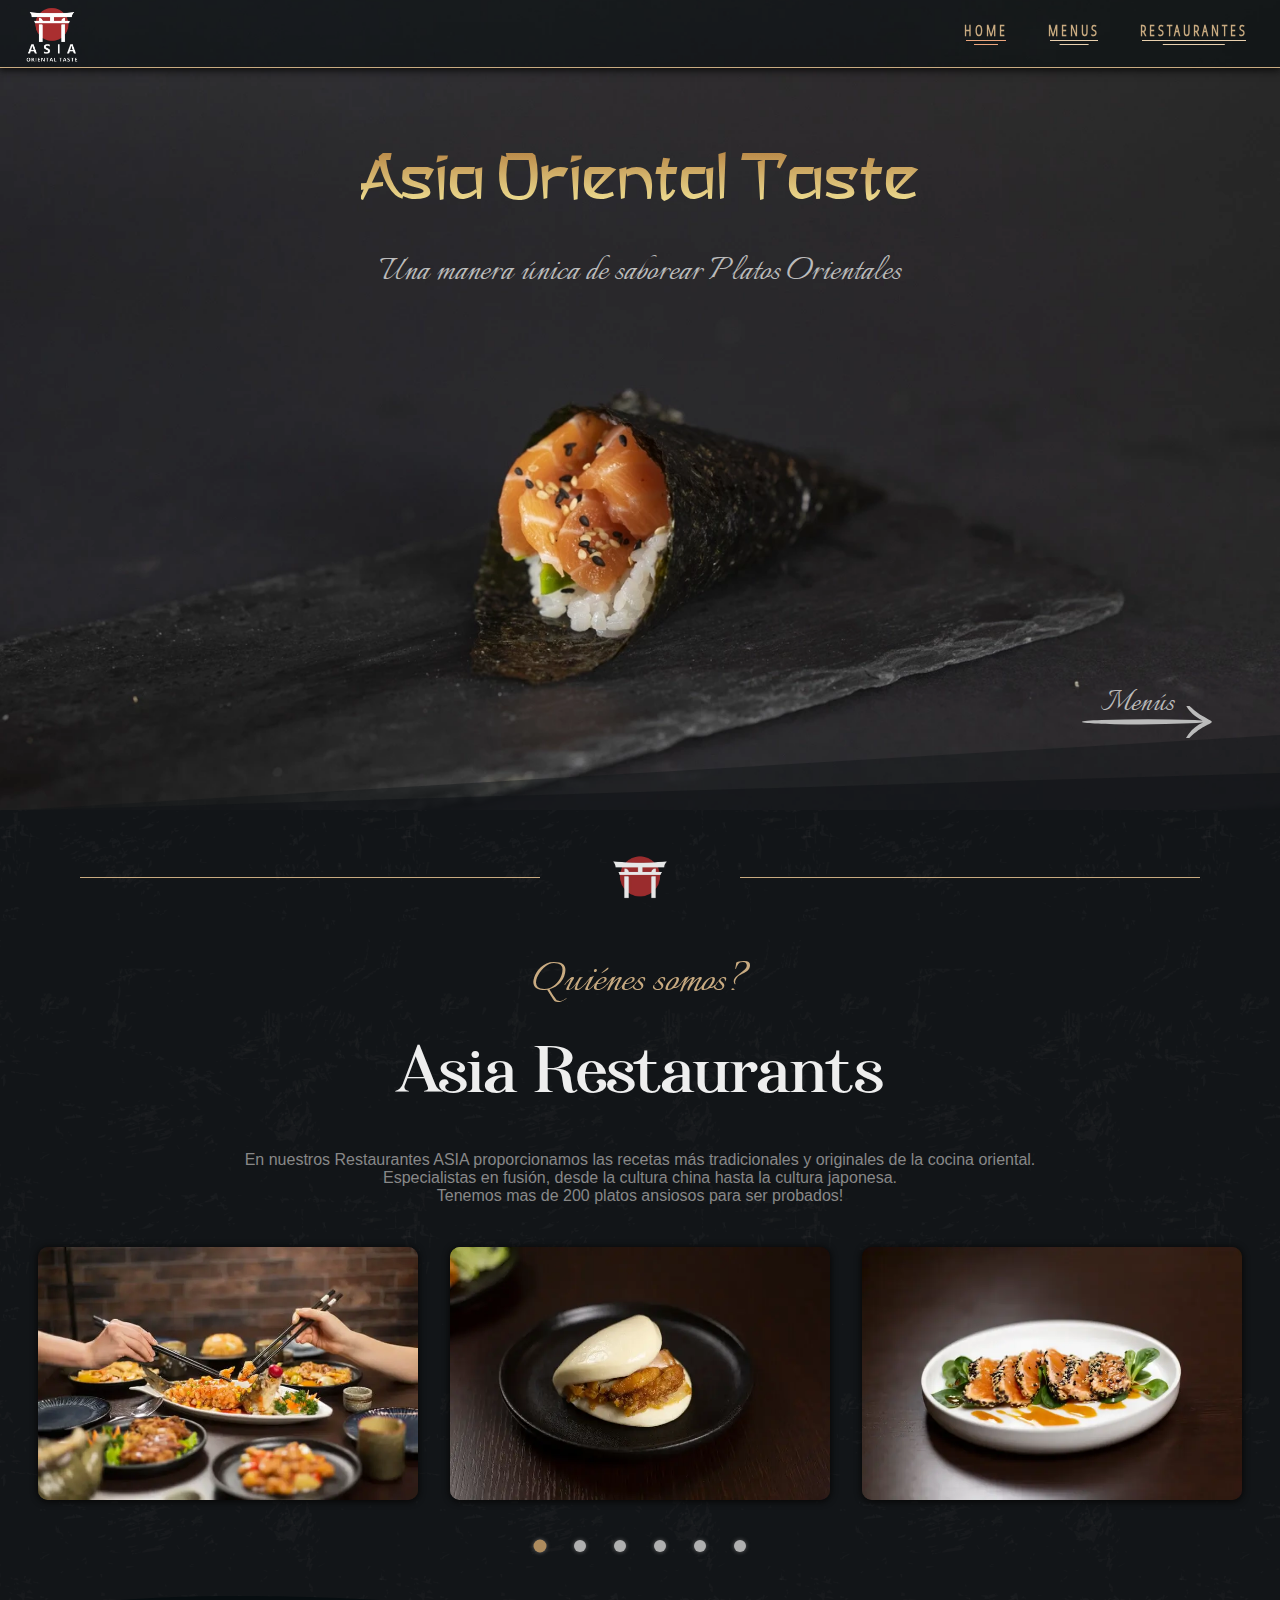
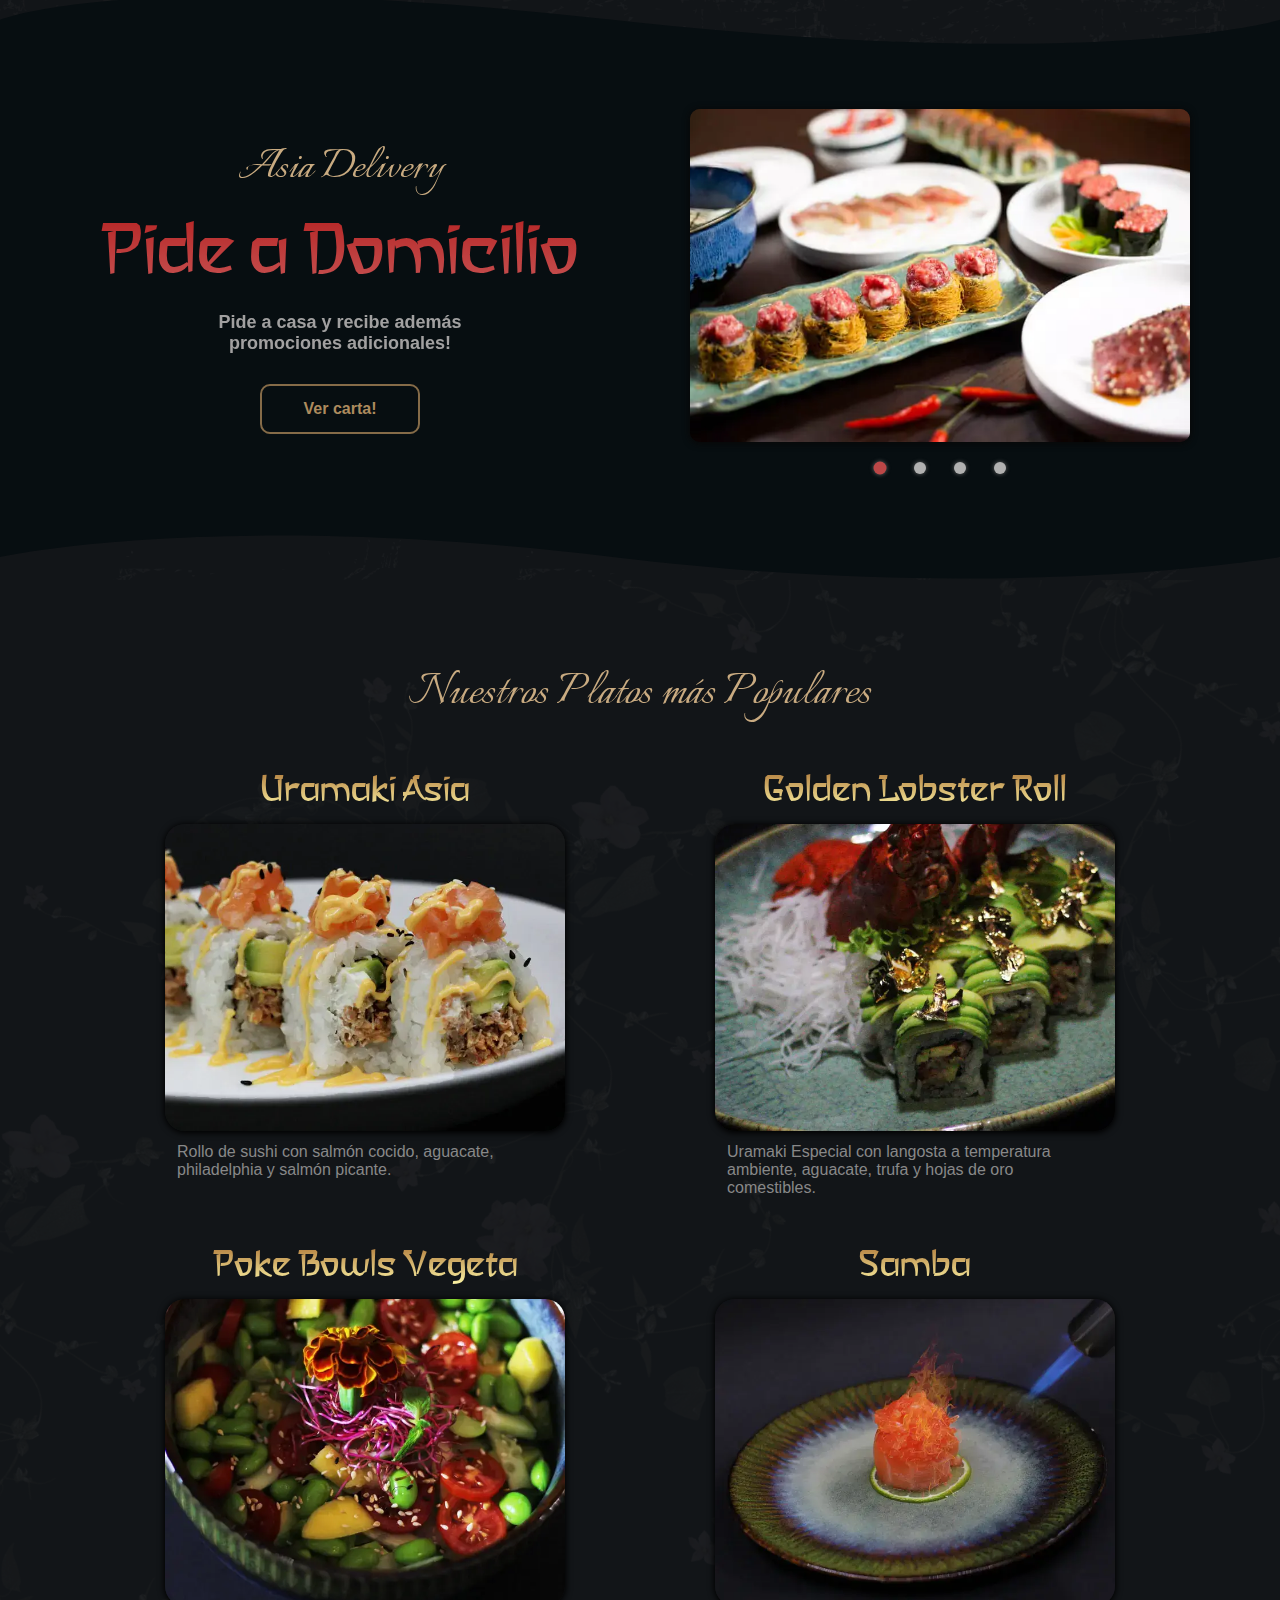
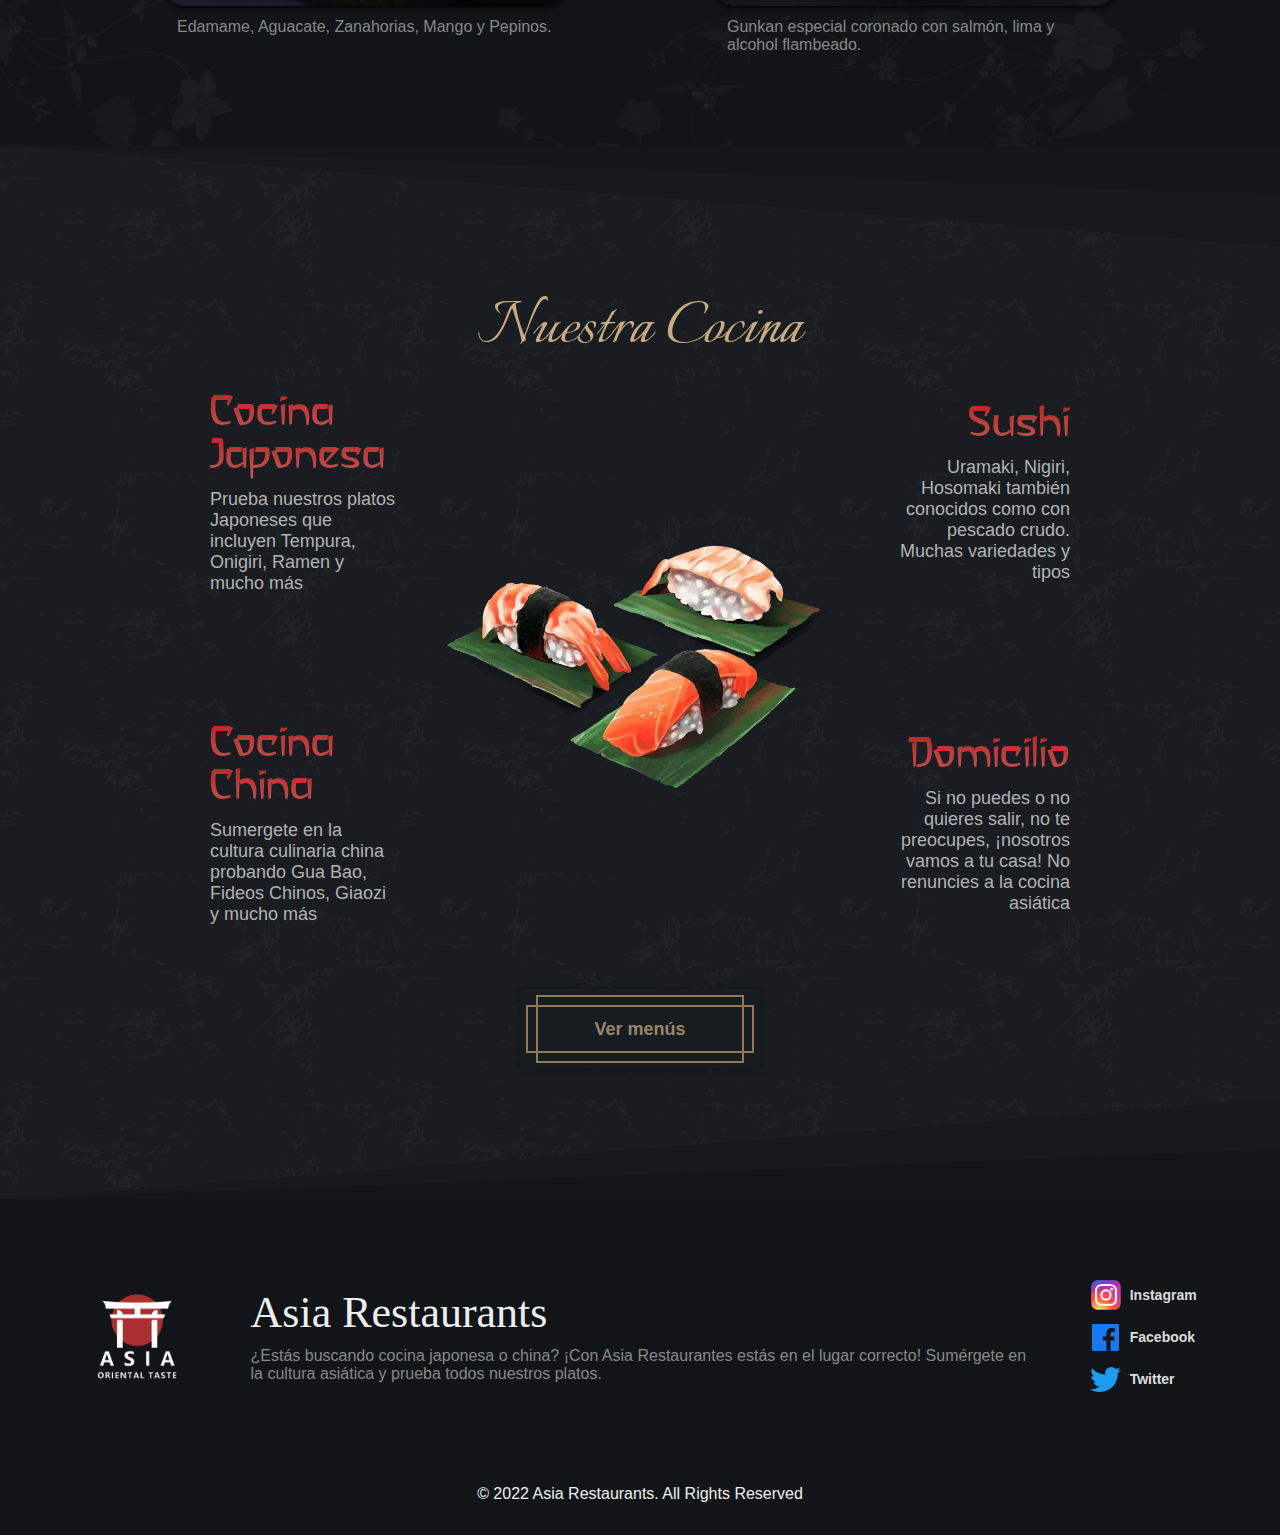
<file: index.html>
<!doctype html><html lang="es"><head><meta charset="utf-8"/><link rel="icon" href="/LogoRedIcon.webp"/><meta name="viewport" content="width=device-width,initial-scale=1"/><meta name="theme-color" content="#121518"/><meta name="Asia Restaurants" content="Restaurante Asiatico y Japones"/><meta name="description" content="Restaurante oriental, asiático y japonés de la línea Asia Restaurants ubicado en Vilafranca donde servimos los mejores platos orientales, asiáticos y japoneses"/><link rel="apple-touch-icon" href="/LogoRedIcon.webp"/><link rel="shortcut icon" href="/LogoRedIcon.webp"/><link rel="manifest" href="/manifest.json"/><link rel="canonical" href="https://asiarestaurants.es/"/><title>Asia Oriental Taste</title><style>@font-face{font-family:Italianno;src:local('Italiano'),url('./Fonts/Italianno.woff2') format('truetype')}@font-face{font-family:AsianHiro;src:local('AsianHiro'),url('./Fonts/AsianHiro.woff2') format('truetype')}@font-face{font-family:CondLight;src:local('CondLight'),url('./Fonts/OpenSans.woff2') format('truetype')}html{background-color:#121518}.home .front{background-image:url('main.webp')}</style><script defer="defer" src="/static/js/main.059b2852.js"></script><link href="/static/css/main.a4fbf92a.css" rel="stylesheet"></head><body><noscript>Necesitas habilitar JavaScript para poder visualizar esta pagina.</noscript><div style="opacity:0"><span style="font-family:AsianHiro,Arial,sans-serif"></span> <span style="font-family:Italianno,Arial,sans-serif"></span> <span style="font-family:CondLight,Arial,sans-serif"></span></div><h1 style="opacity:0;width:0;height:0;background:url('main.webp')">Asia Oriental Taste - Asia Restaurants</h1><p style="opacity:0;width:0;height:0">Bienvenido a nuestro restaurante Asia Oriental Taste de nuestra línea Asia Restaurants situado en la ciudad de Vilafranca del Penedès donde servimos platos orientales, asiáticos y japoneses. Disponemos de más de 200 platos; entre ellos arroz, vegetariano, ternera, pato, pollo, ramen, mariscos, nigiri, hosomaki, uramaki, sushi, onigiri, sashimi, tartare, chirashi, y mucho más.</p><div id="root"></div></body></html>
</file>
<file: static/css/main.a4fbf92a.css>
*{box-sizing:border-box;margin:0;padding:0}@font-face{font-display:swap;font-family:Afterglow;src:local("Afterglow"),url(/static/media/Afterglow.4bb53175e9bf1ae8cfbd.ttf) format("truetype")}a{all:unset}body{-webkit-font-smoothing:antialiased;-moz-osx-font-smoothing:grayscale;font-family:-apple-system,BlinkMacSystemFont,Segoe UI,Roboto,Oxygen,Ubuntu,Cantarell,Fira Sans,Droid Sans,Helvetica Neue,sans-serif}code{font-family:source-code-pro,Menlo,Monaco,Consolas,Courier New,monospace}.App{background-color:#121518;min-height:100vh;text-align:center;width:100%}.grey{color:#888}.font1{font-family:Italianno;font-size:40px;padding:12px}.font2{font-family:Italiana;font-size:72px;line-height:1em;padding:12px 12px 16px}.font3{font-size:16px;padding:12px}.font4{font-size:15px;padding:12px}.footer{-ms-grid-columns:104px minmax(334px,800px) auto;grid-gap:4vw;align-items:center;background-color:#121518;color:#eee;display:-ms-grid;display:grid;gap:4vw;grid-template-columns:104px minmax(334px,800px) auto;justify-content:center;padding:80px 30px 140px;position:relative}.footer img{content:url(/static/media/LogoRed.77a43f93150a2d76bd04.webp);width:104px}.footer .restaurant{text-align:left}.footer .restaurant .name{font-size:44px;padding-bottom:0}.footer .buttons{display:flex;flex-direction:column;height:100%;justify-content:space-between;max-height:120px;text-align:left;width:100%}.footer .buttons .button{align-items:center;color:#ddd;display:flex}.footer .buttons .button:hover{color:#fff;cursor:pointer;-webkit-filter:brightness(1.33);filter:brightness(1.33)}.footer .buttons .facebook,.footer .buttons .instagram,.footer .buttons .twitter{background-position:50%;background-repeat:no-repeat;height:32px;margin-right:8px;width:32px}.footer .buttons .instagram{background-image:url(/static/media/instagramIcon.2523681ed0eecd48779b.svg);background-size:30px 30px}.footer .buttons .facebook{background-image:url(/static/media/facebookIcon.07bb8bf76801fb34a7fa.svg);background-size:27px 27px}.footer .buttons .twitter{background-image:url(/static/media/twitterIcon.2438eb744c79fc12dd45.svg);background-size:31px 31px}.footer .buttons .text{display:inline-block;font-size:14px;font-weight:600}.footer .copy{bottom:20px;margin:auto;position:absolute;width:100%}@media (max-width:650px){.footer{-ms-grid-columns:minmax(74px,1fr) 1fr 1fr 1fr;-ms-grid-rows:1fr auto;grid-template-columns:minmax(74px,1fr) 1fr 1fr 1fr;grid-template-rows:1fr auto}.footer img{margin-left:10px}.footer .buttons{-ms-grid-column-span:3;-ms-grid-row-span:1;flex-direction:row;gap:30px;-ms-grid-column:2;grid-column:2/5;-ms-grid-row:1;grid-row:1/2;margin-left:auto;padding-right:20px;width:auto}.footer .restaurant{-ms-grid-column-span:4;-ms-grid-column:1;grid-column:1/5;margin-top:30px;text-align:center}}@media (max-width:550px){.footer{gap:20px}.footer img{margin:auto;width:74px}.footer .buttons{-ms-grid-columns:1fr 1fr 1fr;grid-gap:20px;align-items:center;display:-ms-grid;display:grid;gap:20px;grid-template-columns:1fr 1fr 1fr;padding-right:0;width:100%}.footer .buttons .button{flex-direction:column;gap:4px}.footer .buttons .facebook,.footer .buttons .instagram,.footer .buttons .twitter{background-size:contain;height:38px;margin-right:0!important;width:38px}.footer .restaurant .name{padding:12px 0 0}.footer .restaurant .description{padding:12px 6px}}@media (max-width:400px){.footer{-ms-grid-columns:1fr 1fr 1fr 1fr;gap:6px!important;grid-template-columns:1fr 1fr 1fr 1fr;padding:80px 20px 140px}.footer img{width:60px}.buttons{gap:6px!important}.buttons .button{gap:2px!important}.buttons .facebook,.buttons .instagram,.buttons .twitter{height:32px!important;width:32px!important}.buttons .text{font-size:13px!important}}.main-menu .bg-wrapper,.main-restaurant .bg-wrapper{position:relative;z-index:1}.main-menu .bg-wrapper:before,.main-restaurant .bg-wrapper:before{background-image:url(/static/media/restaurantBackground.117fe34b2b157b0fe9c9.svg);background-size:calc(max(100%, 800px)) 100%;content:"";height:100%;height:calc(100% - 34px);left:50%;max-width:1122px;opacity:.7;position:absolute;top:0;-webkit-transform:translate(-50%);transform:translate(-50%);width:100%;z-index:-1}.main-menu .title-menu,.main-restaurant .title-menu{height:460px;overflow:hidden;position:relative;width:100%}.main-menu .title-menu .letter,.main-restaurant .title-menu .letter{color:#eee;font-family:Italiana;font-size:40px;height:160px;left:50%;position:absolute;top:50%;-webkit-transform-origin:bottom center;transform-origin:bottom center}.main-menu .title-menu .logo,.main-restaurant .title-menu .logo{background-image:url(/static/media/LogoRedIcon.42f185d4d0f88f21aa3d.webp);background-position:50%;background-repeat:no-repeat;background-size:contain;height:190px;left:50%;position:absolute;top:50%;-webkit-transform:translate(-50%,-11%);transform:translate(-50%,-11%);width:180px}.main-menu .restaurant-title,.main-restaurant .restaurant-title{color:#c9ab81;font-family:Italianno;font-size:60px;margin:auto;max-width:800px;padding:0 40px 20px}.main-menu .menu-top,.main-restaurant .menu-top{-ms-grid-columns:auto 200px auto;align-items:center;display:-ms-grid;display:grid;grid-template-columns:auto 200px auto;height:100px;justify-items:center;margin:auto;max-width:1200px;padding:40px 30px}.main-menu .menu-top .line,.main-restaurant .menu-top .line{background-color:#c9ab81;height:1px;width:100%}.main-menu .menu-top .icon,.main-restaurant .menu-top .icon{background-image:url(/static/media/LogoRedIcon.42f185d4d0f88f21aa3d.webp);background-position:50%;background-repeat:no-repeat;background-size:contain;height:54px;opacity:.9;width:54px;z-index:10}.qr{min-height:100vh;position:relative;width:100%;z-index:1}.qr:before{background-image:url(/static/media/restaurantBackground.117fe34b2b157b0fe9c9.svg);background-size:calc(max(100%, 1200px)) 100%;content:"";height:100%;left:50%;max-width:1122px;position:absolute;top:0;-webkit-transform:translate(-50%);transform:translate(-50%);z-index:-1}.qr .logo,.qr:before{background-position:50%;width:100%}.qr .logo{background-image:url(/static/media/LogoRed.77a43f93150a2d76bd04.webp);background-repeat:no-repeat;background-size:180px auto;height:240px;margin-bottom:10px;position:relative}.qr .logo a{align-items:flex-end;color:#ddd;font-weight:600;height:166px;left:calc(50% + 4px);position:absolute;top:calc(50% + 20px);-webkit-transform:translate(-50%,-50%);transform:translate(-50%,-50%);width:140px}.qr .cartas,.qr .logo a{display:flex;justify-content:center}.qr .cartas{align-items:center;flex-direction:column;gap:20px;padding:0 10px}.qr .cartas .carta{background-color:#171c20;border-radius:12px;box-shadow:0 2px 6px 1px #080808;height:220px;padding:18px;position:relative;width:calc(min(320px, 100%))}.qr .cartas .carta .carta-bg{border:2px solid #c9ab81;box-sizing:border-box;display:flex;flex-direction:column;height:100%;justify-content:space-around;margin:auto;opacity:.7;padding:14px 2px 16px;position:relative;width:calc(100% - 28px);z-index:1}.qr .cartas .carta .carta-bg:after{border:2px solid #c9ab81;box-sizing:border-box;content:"";height:calc(100% - 24px);left:-16px;position:absolute;top:12px;width:calc(100% + 32px);z-index:-1}.qr .cartas .carta .carta-bg .carta-title{color:#ead1af;font-family:Italianno;font-size:54px;line-height:54px;margin-bottom:-28px}.qr .cartas .carta .carta-bg .carta-button{align-items:center;border:2px solid #c9ab81;border-radius:8px;color:#ead1af;display:flex;font-weight:600;height:50px;justify-content:center;margin:0 auto;width:160px}.qr .cartas .carta .carta-bg .carta-button:hover{cursor:pointer}.qr .cartas .carta .carta-bg .carta-button a{align-items:center;display:flex;-webkit-filter:brightness(.85);filter:brightness(.85);height:100%;justify-content:center;width:100%}.qr .copy{color:#c3c3c3;font-weight:600;padding:40px 20px 20px}@media (max-width:330px){.qr .carta-title{font-size:48px!important}}.navbar{border-bottom:1px solid #c9ab81;box-shadow:0 1px 8px 1px #080808;height:68px;position:fixed;width:100%;z-index:11}.navbar .bg-opacity{background-color:#01090b;height:100%;left:0;opacity:.55;position:absolute;top:0;width:100%}.navbar .main-logo{background-image:url(/static/media/LogoRed.77a43f93150a2d76bd04.webp);background-position:50%;background-repeat:no-repeat;background-size:contain;height:100%;left:0;position:absolute;top:2px;width:100px}.navbar .main-logo span{opacity:0}.navbar .main-logo:hover{cursor:pointer}.navbar .menu-icon{background-image:url(/static/media/menuIcon.c0f0e98c8037d6601c6f.svg);background-position:50%;background-repeat:no-repeat;background-size:40px auto;height:100%;position:absolute;right:10px;visibility:hidden;width:80px}.navbar .menu-icon:hover{cursor:pointer}.navbar .menu{color:#c9ab81;display:flex;font-family:CondLight;font-weight:600;gap:40px;height:100%;letter-spacing:3px;position:absolute;right:20px;top:0}.navbar .menu .selected .underline,.navbar .menu .selected .underline:after{background-color:#eda77e!important}.navbar .menu .link{-ms-grid-row-align:center;-ms-grid-column-align:center;align-self:center;justify-self:center;-webkit-transform:translateY(-3px);transform:translateY(-3px)}.navbar .menu .link .underline{background-color:#ead1af;height:1px;margin:auto;position:relative;width:calc(100% - 4px)}.navbar .menu .link .underline:after{background-color:#ead1af;content:"";height:1px;position:absolute;top:4px;-webkit-transform:translateX(-50%);transform:translateX(-50%);width:60%}.navbar .menu .link:hover{color:#eda77e;cursor:pointer}.navbar .menu .link:hover .underline,.navbar .menu .link:hover .underline:after{background-color:#eda77e}@media (max-width:700px){.navbar .menu-icon{visibility:visible}.navbar .menu{background-color:#121518;background-color:#01090b;border-bottom:2px solid #c9ab81;border-bottom-left-radius:6px;border-left:2px solid #c9ab81;flex-direction:column;height:auto;opacity:.85;padding:40px 24px;right:0;top:calc(100% + 2px);-webkit-transform:translateX(110%);transform:translateX(110%);transition:.5s}}.home{background-color:#121518;background-image:url(/static/media/texture.8712e4dd91a4fcb93bfe.svg);background-position:50%;background-size:400px 400px;height:100%}.home,.home .front{position:relative;width:100%}.home .front{background-position:50% 45%;background-repeat:no-repeat;background-size:cover;height:90vh;overflow:hidden}.home .front .title{font-family:AsianHiro;font-size:66px;margin-top:150px;padding:0 20px}.home .front .title span{-webkit-text-fill-color:transparent;background:radial-gradient(#b88746,#fdf5a6);background:-webkit-linear-gradient(top,#b88746,#fdf5a6);-webkit-background-clip:text}.home .front .description{color:#bbb;font-family:Italianno;font-size:40px;margin-top:30px}.home .front .wrapper{bottom:80px;display:flex;flex-direction:column;gap:20px;left:50%;max-width:1200px;position:absolute;-webkit-transform:translateX(-50%);transform:translateX(-50%);width:100%}.home .front .wrapper .section{align-items:center;display:flex;flex-direction:column;margin-left:auto;margin-right:40px;right:20%;width:110px}.home .front .wrapper .section:hover{cursor:pointer}.home .front .wrapper .section .name{color:#bbb;font-family:Italianno;font-size:36px;line-height:.8em;margin-right:16px;position:relative;top:16px}.home .front .wrapper .section .arrow{background-image:url(/static/media/arrow.d11f7d898a510c0f01b3.svg);background-position:50%;background-repeat:no-repeat;background-size:cover;height:32px;-webkit-transform:translate(2px,8px);transform:translate(2px,8px);width:130px}.home .front .wrapper .section .name-red{color:#bc4747!important}.home .front .wrapper .section .arrow-red{-webkit-filter:brightness(0) saturate(100%) invert(34%) sepia(26%) saturate(1115%) hue-rotate(312deg) brightness(106%) contrast(112%)!important;filter:brightness(0) saturate(100%) invert(34%) sepia(26%) saturate(1115%) hue-rotate(312deg) brightness(106%) contrast(112%)!important}.home .front .fan2{border-color:transparent transparent transparent rgba(18,21,24,.455);border-width:max(50px,6vw) 0 0 100vw;bottom:-1px;left:0;-webkit-transform:scaleX(-1);transform:scaleX(-1)}.home .front .fan2,.home .front .fan2:after{border-style:solid;height:0;position:absolute;width:0}.home .front .fan2:after{border-color:transparent transparent transparent rgba(18,21,24,.627);border-width:max(25px,3vw) 0 0 100vw;bottom:0;content:"";right:0}.home .section1{position:relative;width:100%}.home .section1 .top{align-items:center;display:grid;grid-template-columns:auto 200px auto;height:100px;justify-items:center;margin:auto;max-width:1200px;padding:40px}.home .section1 .top .line{background-color:#c9ab81;height:1px;width:100%}.home .section1 .top .icon{background-image:url(/static/media/LogoRedIcon.42f185d4d0f88f21aa3d.webp);background-position:50%;background-repeat:no-repeat;background-size:contain;height:54px;opacity:.9;width:54px;z-index:10}.home .section1 .who{color:#c9ab81;font-family:Italianno;font-size:50px;padding:40px 0 0}.home .section1 .title{color:#eee;font-family:Afterglow;font-size:66px;padding:30px}.home .section1 .description{color:#888;display:flex;flex-direction:column;font-size:16px;padding:12px 40px}.home .section1 .roulette{grid-gap:6px;align-content:center;display:grid;gap:6px;grid-template-rows:auto 40px;height:100%;margin:30px auto;position:relative;width:100%}.home .section1 .roulette .wrapper{display:flex;gap:2.5vw;justify-content:space-around;margin:0 3vw;position:relative}.home .section1 .roulette .wrapper .container{margin-bottom:20px;position:relative}.home .section1 .roulette .wrapper .container .image{border-radius:10px;box-shadow:0 1px 6px 1px #080808;height:100%;left:0;position:absolute;top:0;width:100%}.home .section1 .roulette .wrapper .container img{border-radius:10px;display:block;height:auto;margin:auto;max-height:100%;max-width:440px;min-height:200px;object-fit:contain;width:100%}.home .section1 .roulette .image1{content:url(/static/media/home1.42b1193afb56cf3af123.webp)!important}.home .section1 .roulette .image2{content:url(/static/media/home2.e0a70be119c79f26b06d.webp)!important}.home .section1 .roulette .image3{content:url(/static/media/home3.8efa91b85cffc54d7942.webp)!important}.home .section1 .roulette .image4{content:url(/static/media/home4.93d30f76e8171305fa86.webp)!important}.home .section1 .roulette .image5{content:url(/static/media/home5.0803878d4417c332eb2b.webp)!important}.home .section1 .roulette .image6{content:url(/static/media/home6.9bbe2505b439a1852032.webp)!important}.home .section1 .roulette .image7{content:url(/static/media/home7.6a66a8e74174b9eb51d2.webp)!important}.home .section1 .roulette .image8{content:url(/static/media/home8.2b7f2239a2d79a6a042e.webp)!important}.home .section1 .roulette .image9{content:url(/static/media/home9.7d31d6e030c1945dac38.webp)!important}.home .section1 .roulette .image10{content:url(/static/media/home10.9ebe99f2db4094b9a39e.webp)!important}.home .section1 .roulette .image11{content:url(/static/media/home11.2412ee286af26ec26b1b.webp)!important}.home .section1 .roulette .image12{content:url(/static/media/home12.5a5c752d63d38cda2bf1.webp)!important}.home .section1 .roulette .image13{content:url(/static/media/home13.9324b5935022598a3361.webp)!important}.home .section1 .roulette .image14{content:url(/static/media/home14.5e30330af92ca0990537.webp)!important}.home .section1 .roulette .image15{content:url(/static/media/home15.e5ca7b7ea6886deb6015.webp)!important}.home .section1 .roulette .image16{content:url(/static/media/home16.af1c2d2b3aa5857fcaa9.webp)!important}.home .section1 .roulette .image17{content:url(/static/media/home17.6e063edf0354d3d97917.webp)!important}.home .section1 .roulette .image18{content:url(/static/media/home18.8bd5569fb25c33404c28.webp)!important}.home .section1 .roulette .dots{display:flex;height:40px;margin:auto}.home .section1 .roulette .dots div{height:40px;position:relative;width:40px}.home .section1 .roulette .dots div:hover{cursor:pointer}.home .section1 .roulette .dots div:after{background-color:#b0b0b0;border-radius:10px;box-shadow:0 0 4px 0 #666;content:"";height:12px;left:50%;position:absolute;top:50%;-webkit-transform:translate(-50%,-50%);transform:translate(-50%,-50%);width:12px}.home .section1 .roulette .dots .selected:after{background-color:#ad8b5e;height:13px;width:13px}.home .section2{background-image:url(/static/media/WaveShort.822de93a326825152ced.svg);background-position:50%;background-repeat:no-repeat;background-size:100% 100%;margin-bottom:0;padding:8vw 40px;position:relative;width:100%}.home .section2 .container{display:grid;grid-template-columns:repeat(auto-fit,minmax(431px,1fr));margin:auto;max-width:1200px;position:relative}.home .section2 .container .left{align-items:center;display:grid;grid-template-rows:60px auto auto 70px;margin:auto;max-width:560px;padding:0 20px;width:100%}.home .section2 .container .left .name{color:#c9ab81;font-family:Italianno;font-size:50px}.home .section2 .container .left .title{font-family:AsianHiro;font-size:72px;line-height:1em;margin:0 auto;max-height:170px;min-height:100px;padding:28px 10px 0}.home .section2 .container .left .title span{-webkit-text-fill-color:transparent;background:radial-gradient(#b72929,#c75555);background:-webkit-linear-gradient(top,#b72929,#c75555);-webkit-background-clip:text;background-clip:text}.home .section2 .container .left .description{color:#b3b2b2;-webkit-filter:brightness(.9);filter:brightness(.9);font-size:18px;font-weight:700;margin:0 auto;max-width:400px;padding:20px}.home .section2 .container .left .button{align-items:center;border:2px solid #856b48;border-radius:10px;color:#ad8b5e;display:flex;font-weight:700;height:50px;justify-content:center;margin:0 auto;min-width:160px;padding:0 20px;z-index:10}.home .section2 .container .left .button:hover{background-color:#111;cursor:pointer}.home .section2 .container .left .button-red{border-color:#bc4747!important;color:#bc4747!important}.home .section2 .container .right{height:100%;margin:auto;max-width:560px;position:relative;top:10px;width:100%}.home .section2 .container .right .roulette{grid-gap:6px;align-content:center;display:grid;gap:6px;grid-template-rows:auto 40px;height:100%;margin:auto;position:relative;width:100%}.home .section2 .container .right .roulette .container{position:relative}.home .section2 .container .right .roulette .container .image{border-radius:10px;box-shadow:0 1px 6px 1px #080808;height:100%;left:0;position:absolute;top:0;width:100%}.home .section2 .container .right .roulette .container img{border-radius:10px;display:block;height:auto;margin:auto;max-height:100%;max-width:500px;min-height:240px;object-fit:contain;width:100%}.home .section2 .container .right .roulette .image1{content:url(/static/media/allyoucaneat1.c464e46666e5891c5959.webp)!important}.home .section2 .container .right .roulette .image2{content:url(/static/media/allyoucaneat2.a9205d62527c6e1b164b.webp)!important}.home .section2 .container .right .roulette .image3{content:url(/static/media/allyoucaneat3.066ebe8657af036510f7.webp)!important}.home .section2 .container .right .roulette .image4{content:url(/static/media/allyoucaneat4.9d9a70447d465831f19a.webp)!important}.home .section2 .container .right .roulette .dots{display:flex;height:40px;margin:auto}.home .section2 .container .right .roulette .dots div{height:40px;position:relative;width:40px}.home .section2 .container .right .roulette .dots div:hover{cursor:pointer}.home .section2 .container .right .roulette .dots div:after{background-color:#b0b0b0;border-radius:10px;box-shadow:0 0 4px 0 #666;content:"";height:12px;left:50%;position:absolute;top:50%;-webkit-transform:translate(-50%,-50%);transform:translate(-50%,-50%);width:12px}.home .section2 .container .right .roulette .dots .selected:after{background-color:#bc4747;height:13px;width:13px}.home .section3{background-color:#121518;overflow:hidden;padding-bottom:60px;padding-top:60px;position:relative;width:100%;z-index:1}.home .section3:before{background-image:url(/static/media/cherry2.1fc3697bb76c737b139e.webp);background-position:top;background-repeat:repeat;background-size:auto;content:"";-webkit-filter:opacity(.05) saturate(.33);filter:opacity(.05) saturate(.33);height:150%;left:-43%;min-width:1800px;overflow:hidden;position:absolute;top:20px;-webkit-transform:rotate(-30deg);transform:rotate(-30deg);width:200%;z-index:-1}.home .section3 .name{color:#c9ab81;font-family:Italianno;font-size:54px;padding:20px}.home .section3 .dishes-container{display:grid;grid-template-columns:repeat(auto-fit,minmax(400px,1fr));justify-content:center;justify-items:center;margin:20px auto auto;max-width:1100px}.home .section3 .dishes-container .dish{max-width:800px;padding:20px 30px;position:relative;width:100%}.home .section3 .dishes-container .dish .dish-title{font-family:AsianHiro;font-size:36px;margin-right:auto;padding-bottom:14px}.home .section3 .dishes-container .dish .dish-title span{-webkit-text-fill-color:transparent;background:radial-gradient(#b88746,#fdf5a6);background:-webkit-linear-gradient(top,#b88746,#fdf5a6);-webkit-background-clip:text}.home .section3 .dishes-container .dish .description{margin:auto;max-width:400px;text-align:left}.home .section3 .dishes-container .dish img{border-radius:20px;box-shadow:0 1px 6px 1px #000;display:block;height:auto;margin:auto;max-width:400px;position:relative;width:100%}.home .section3 .dishes-container .dish ._samba{content:url(/static/media/_samba.94124f9c912db1fcb712.webp)}.home .section3 .dishes-container .dish ._poke{content:url(/static/media/_poke.95de4454303d4ecb5a16.webp)}.home .section3 .dishes-container .dish ._golden{content:url(/static/media/_golden.d6d41edbd958c06de49b.webp)}.home .section3 .dishes-container .dish ._uramaki{content:url(/static/media/_uramaki.924ef54e0230e594a9df.webp)}.home .section4{background-color:#191d22;background-image:url(/static/media/texture.8712e4dd91a4fcb93bfe.svg);background-position:50%;background-size:400px 400px;overflow:hidden;padding:60px 25px 130px;position:relative;width:100%}.home .section4 .fan{border-color:transparent #161a1e transparent transparent;border-width:0 100vw max(50px,8vw) 0;top:-1px}.home .section4 .fan,.home .section4 .fan:after{border-style:solid;height:0;left:0;position:absolute;width:0}.home .section4 .fan:after{border-color:transparent rgba(18,21,24,.341) transparent transparent;border-width:0 100vw max(25px,4vw) 0;content:"";top:0}.home .section4 .fan2{border-color:transparent transparent transparent #161a1e;border-width:max(50px,8vw) 0 0 100vw;bottom:-1px;left:0;-webkit-transform:scaleX(-1);transform:scaleX(-1)}.home .section4 .fan2,.home .section4 .fan2:after{border-style:solid;height:0;position:absolute;width:0}.home .section4 .fan2:after{border-color:transparent transparent transparent rgba(18,21,24,.557);border-width:max(25px,4vw) 0 0 100vw;bottom:0;content:"";right:0}.home .section4 .name{color:#c9ab81;font-family:Italianno;font-size:74px;padding:3vw 20px 10px;position:relative;top:min(3vw,40px)}.home .section4 .container{align-items:center;display:grid;grid-template-columns:repeat(4,1fr);grid-template-rows:repeat(4,minmax(140px,1fr));margin:auto;max-width:860px}.home .section4 .container .title{font-family:AsianHiro;font-size:42px}.home .section4 .container .title span{-webkit-text-fill-color:transparent;background:radial-gradient(#b72929,#c75555);background:-webkit-linear-gradient(top,#b72929,#c75555);-webkit-background-clip:text;background-clip:text}.home .section4 .container .description{color:#b3b2b2;font-size:18px;max-width:190px;padding-top:10px}.home .section4 .container .cocina0{grid-row:1/3;text-align:left}.home .section4 .container .cocina1{grid-row:3/5;text-align:left}.home .section4 .container .cocina2{grid-column:4/5;grid-row:1/3;margin-left:auto;text-align:right}.home .section4 .container .cocina3{grid-column:4/5;grid-row:3/5;margin-left:auto;text-align:right}.home .section4 .container img{content:url(/static/media/cocinaImage.96a28424f615d2d23868.webp);grid-column:2/4;grid-row:2/4;height:auto;width:100%}.home .section4 .button{background-color:#171c20;border-radius:3px;box-shadow:0 0 8px 0 #111;height:80px;margin:auto;padding:6px;position:relative;width:240px}.home .section4 .button:hover{cursor:pointer}.home .section4 .button .button-bg{align-items:center;border:2px solid #8f795c;box-sizing:border-box;color:#99866a;display:flex;font-size:18px;font-weight:700;height:100%;justify-content:center;margin:auto;position:relative;width:calc(100% - 20px)}.home .section4 .button .button-bg:after{border:2px solid #8f795c;box-sizing:border-box;content:"";height:calc(100% - 16px);left:-12px;position:absolute;top:8px;width:calc(100% + 24px)}.home .section4 .button .button-bg .menu-title{color:#856b48;-webkit-filter:brightness(1.5);filter:brightness(1.5);font-family:Italianno;font-size:62px;line-height:54px;margin-bottom:-20px}.home .preload .p1{background-image:url(/static/media/home1.42b1193afb56cf3af123.webp)}.home .preload .p2{background-image:url(/static/media/home2.e0a70be119c79f26b06d.webp)}.home .preload .p3{background-image:url(/static/media/home3.8efa91b85cffc54d7942.webp)}.home .preload .p4{background-image:url(/static/media/home4.93d30f76e8171305fa86.webp)}.home .preload .p5{background-image:url(/static/media/home5.0803878d4417c332eb2b.webp)}.home .preload .p6{background-image:url(/static/media/home6.9bbe2505b439a1852032.webp)}.home .preload .p7{background-image:url(/static/media/home7.6a66a8e74174b9eb51d2.webp)}.home .preload .p8{background-image:url(/static/media/home8.2b7f2239a2d79a6a042e.webp)}.home .preload .p9{background-image:url(/static/media/home9.7d31d6e030c1945dac38.webp)}.home .preload .p10{background-image:url(/static/media/home10.9ebe99f2db4094b9a39e.webp)}.home .preload .p11{background-image:url(/static/media/home11.2412ee286af26ec26b1b.webp)}.home .preload .p12{background-image:url(/static/media/home12.5a5c752d63d38cda2bf1.webp)}.home .preload .p13{background-image:url(/static/media/home13.9324b5935022598a3361.webp)}.home .preload .p14{background-image:url(/static/media/home14.5e30330af92ca0990537.webp)}.home .preload .p15{background-image:url(/static/media/home15.e5ca7b7ea6886deb6015.webp)}.home .preload .p16{background-image:url(/static/media/home16.af1c2d2b3aa5857fcaa9.webp)}.home .preload .p17{background-image:url(/static/media/home17.6e063edf0354d3d97917.webp)}.home .preload .p18{background-image:url(/static/media/home18.8bd5569fb25c33404c28.webp)}.home .preload .p20{background-image:url(/static/media/allyoucaneat2.a9205d62527c6e1b164b.webp)}.home .preload .p21{background-image:url(/static/media/allyoucaneat3.066ebe8657af036510f7.webp)}.home .preload .p22{background-image:url(/static/media/allyoucaneat4.9d9a70447d465831f19a.webp)}@media(max-width:960px){.home .section2{background-image:url(/static/media/WaveLong.9b39559bdacbd28493ce.svg)!important;padding:80px 30px}.home .section2 .container{grid-template-columns:none}.home .section2 .container .left{padding:20px 0}.home .section2 .container .left .title{font-size:60px;padding:30px 0 0}.home .section2 .container .left .description{padding:30px 20px}.home .section2 .container .right .roulette .container img{min-height:10px}}@media(max-width:700px){.home .section4 .container{grid-template-columns:min(168px,50%) auto min(168px,50%);grid-template-rows:repeat(6,minmax(130px,1fr));margin-bottom:40px}.home .section4 .container .title{font-size:38px;text-align:center}.home .section4 .container .description{text-align:center}.home .section4 .container .cocina1{grid-row:5/7}.home .section4 .container .cocina2{grid-column:3/4}.home .section4 .container .cocina2 .title{padding-top:.5em}.home .section4 .container .cocina3{grid-column:3/4;grid-row:5/7}.home .section4 .container .cocina3 .title{padding-top:.5em}.home .section4 .container img{grid-column:1/4;grid-row:3/5;margin:auto;max-height:260px;width:auto}}@media(max-width:602px){.home .section1{margin-bottom:50px}.home .section1 .top{grid-template-columns:auto 110px auto}.home .section1 .title{font-size:56px}.home .section1 .roulette .wrapper{margin:0 30px}.home .section4{padding:60px 25px 110px}.home .section4 .name{bottom:0;font-size:60px;padding:40px 0}}@media(max-width:620px){.home .front .title{font-size:56px}.home .front .description{font-size:34px}.home .section3 .dishes-container{gap:20px}}@media(max-width:535px){.home .section3 .dishes-container{grid-template-columns:repeat(auto-fit,minmax(300px,1fr))}.home .section3 .dishes-container .dish{padding:20px}.home .front .title{font-size:52px;margin:130px auto 0;max-width:400px}.home .front .description{font-size:34px;margin:20px auto 0;max-width:300px}}@media(max-width:450px){.home .section1 .description{padding:12px 26px}.home .section1 .roulette .wrapper{margin:0 20px}.home .section2{padding:80px 20px}}@media(max-width:415px){.home .section4{padding:60px 15px 110px}.home .section4 .container{grid-template-columns:min(160px,50%) auto min(160px,50%)}.home .section4 .container .title{font-size:34px}.home .section4 .container img{width:100%}}@media(max-width:370px){.home .section4{padding-left:6px}.home .section4 .container{grid-template-columns:min(160px,50%) 8px min(160px,50%)}.home .section1 .description{padding:12px 20px}.home .section1 .title{font-size:50px;padding:30px 0}.home .section1 .roulette .wrapper{margin:0 12px}.home .section2{padding:80px 12px}}.main-restaurant{background-color:#121518;overflow:hidden;position:relative}.main-restaurant .section{margin:auto;max-width:1200px;overflow:hidden;padding:0 30px;position:relative;text-align:left;z-index:1}.main-restaurant .section:before{background-image:url(/static/media/cherry2.1fc3697bb76c737b139e.webp);background-position:top;background-repeat:repeat;background-size:auto;content:"";-webkit-filter:opacity(.066) saturate(.33);filter:opacity(.066) saturate(.33);height:150%;left:-43%;min-width:1800px;overflow:hidden;position:absolute;top:20px;-webkit-transform:rotate(-30deg);transform:rotate(-30deg);width:200%;z-index:-1}.main-restaurant .section .title{font-family:AsianHiro;font-size:60px;margin-bottom:20px;margin-top:40px}.main-restaurant .section .title span{-webkit-text-fill-color:transparent;background:radial-gradient(#b88746,#fdf5a6);background:-webkit-linear-gradient(top,#b88746,#fdf5a6);-webkit-background-clip:text}.main-restaurant .section .description{color:#b3b2b2;font-size:16px;font-weight:700;margin:10px 10px 40px;padding-right:10%}.main-restaurant .section .section-container{-ms-grid-columns:1fr 1fr;grid-gap:5vw;display:-ms-grid;display:grid;gap:5vw;grid-template-columns:1fr 1fr;margin-bottom:80px;padding:0 2px;width:100%}.main-restaurant .section .section-container .wrapper2{-ms-grid-rows:80px auto;grid-template-rows:80px auto}.main-restaurant .section .section-container .wrapper1,.main-restaurant .section .section-container .wrapper2{grid-gap:10px;display:-ms-grid;display:grid;gap:10px}.main-restaurant .section .section-container .wrapper1 img,.main-restaurant .section .section-container .wrapper2 img{border-radius:20px;box-shadow:0 1px 6px 0 #000;display:block;position:relative;width:100%}.main-restaurant .section .section-container .wrapper1 .info,.main-restaurant .section .section-container .wrapper2 .info{align-items:center;display:flex;height:100%;padding:0 20px;text-align:left;width:100%}.main-restaurant .section .section-container .wrapper1 .info .country,.main-restaurant .section .section-container .wrapper2 .info .country{background-position:50%;background-repeat:no-repeat;background-size:contain;height:100%}.main-restaurant .section .section-container .wrapper1 .info .spain,.main-restaurant .section .section-container .wrapper2 .info .spain{content:url(/static/media/spainIcon.1749588f5f95c72fa693.svg)}.main-restaurant .section .section-container .wrapper1 .info .italy,.main-restaurant .section .section-container .wrapper2 .info .italy{content:url(/static/media/italyIcon.47b3ffd5dde96cc15201.svg)}.main-restaurant .section .section-container .wrapper1 .info .wrapper,.main-restaurant .section .section-container .wrapper2 .info .wrapper{color:#b3b2b2;display:flex;flex-direction:column;font-size:16px;font-weight:700;height:100%;justify-content:space-evenly;margin-left:30px;margin-right:4px;padding-left:.5em;text-indent:-1em}.main-restaurant .section .section-container .wrapper1 .info .whatsapp,.main-restaurant .section .section-container .wrapper2 .info .whatsapp{align-items:center;color:#42ff63;display:flex;flex-direction:column;font-size:16px;font-weight:700;gap:2px;height:100%;justify-content:flex-end;margin-left:auto;padding-bottom:2px}.main-restaurant .section .section-container .wrapper1 .info .whatsapp .icon,.main-restaurant .section .section-container .wrapper2 .info .whatsapp .icon{background-image:url(/static/media/WhatsAppIcon.a980e2c5dafae3e8da54.svg);background-position:50%;background-repeat:no-repeat;background-size:contain;-webkit-filter:brightness(1.5);filter:brightness(1.5);height:48px;width:48px}.main-restaurant .section .section-container .wrapper1 .info .whatsapp:hover,.main-restaurant .section .section-container .wrapper2 .info .whatsapp:hover{cursor:pointer}.main-restaurant .section .section-container .wrapper1 .maps,.main-restaurant .section .section-container .wrapper2 .maps{border-radius:20px;box-shadow:0 1px 6px 1px #000;height:100%;width:100%}.main-restaurant .section .section-container .wrapper1 .maps iframe,.main-restaurant .section .section-container .wrapper2 .maps iframe{border-radius:20px;height:100%;width:100%}.main-restaurant .section:nth-child(odd){text-align:right}.main-restaurant .section:nth-child(odd) .description{padding-left:10%;padding-right:0}.main-restaurant .section:nth-child(odd) .section-container{grid-auto-flow:dense}.main-restaurant .section:nth-child(odd) .section-container .wrapper1{-ms-grid-column-span:1;-ms-grid-column:2;grid-column:2/3}.main-restaurant .section-line{background-color:#c9ab81;height:1px;margin:auto auto 60px;max-width:1142px;width:calc(100% - 60px)}@media (max-width:820px){.main-restaurant .section .title{text-align:center}.main-restaurant .section .description{padding-left:0;padding-right:0;text-align:center}.main-restaurant .section .section-container{-ms-grid-columns:none;-ms-grid-rows:1fr 1.2fr;gap:40px;grid-template-columns:none;grid-template-rows:1fr 1.2fr;margin:0 auto 80px;max-width:540px}.main-restaurant .section:nth-child(odd) .description{padding-left:0}.main-restaurant .section:nth-child(odd) .section-container .wrapper1{-ms-grid-column-span:1;-ms-grid-column:1;grid-column:1/2}}@media (max-width:602px){.main-restaurant .bg-wrapper .menu-top{-ms-grid-columns:auto 110px auto;grid-template-columns:auto 110px auto}.main-restaurant .section-line{margin-bottom:30px}.main-restaurant .section .title{font-size:50px}.main-restaurant .section .section-container{-ms-grid-rows:1fr 1.33fr;grid-template-rows:1fr 1.33fr}.main-restaurant .section .section-container .wrapper2 .info{padding:0}.main-restaurant .section .section-container .wrapper2 .info .wrapper{font-size:15px;margin-left:14px}}@media (max-width:450px){.main-restaurant .section{padding:0 20px}}@media (max-width:400px){.main-restaurant .section .section-container .wrapper2 .info .country{height:60px;width:60px}.main-restaurant .section .section-container .wrapper2 .info .whatsapp{height:70px;padding-bottom:0;width:60px}.main-restaurant .section .section-container .wrapper2 .info .wrapper{font-size:14px}}@media (max-width:360px){.main-restaurant .section{padding:0 12px}.main-restaurant .section .title{font-size:44px}}.main-menu{background-color:#121518;position:relative}.main-menu .menus-container{overflow:hidden;position:relative;z-index:1}.main-menu .menus-container:before{background-image:url(/static/media/cherry2.1fc3697bb76c737b139e.webp);background-position:top;background-repeat:repeat;background-size:auto;content:"";-webkit-filter:opacity(.05) saturate(.33);filter:opacity(.05) saturate(.33);height:150%;left:-43%;min-width:1800px;overflow:hidden;position:absolute;top:20px;-webkit-transform:rotate(-30deg);transform:rotate(-30deg);width:200%;z-index:-1}.main-menu .menus-container .menus-section{font-family:AsianHiro;font-size:66px;margin:44px auto 60px;max-width:1200px;padding:0 30px}.main-menu .menus-container .menus-section span{-webkit-text-fill-color:transparent;background:radial-gradient(#b88746,#fdf5a6);background:-webkit-linear-gradient(top,#b88746,#fdf5a6);-webkit-background-clip:text}.main-menu .menus-container .wrapper{display:flex;flex-wrap:wrap;gap:60px;justify-content:space-evenly;margin:auto auto 60px;max-width:1100px;padding:0 30px}.main-menu .menus-container .wrapper .menu-wrapper{background-color:#171c20;border-radius:12px;box-shadow:0 2px 6px 1px #080808;height:420px;padding:18px;position:relative;width:300px}.main-menu .menus-container .wrapper .menu-wrapper:first-child .menu-price{margin-top:12px}.main-menu .menus-container .wrapper .menu-wrapper:first-child .menu-time{margin-top:-10px!important}.main-menu .menus-container .wrapper .menu-wrapper .menu-bg{-ms-grid-rows:100px 66px auto 50px;align-items:center;border:2px solid #c9ab81;box-sizing:border-box;display:flex;display:-ms-grid;display:grid;flex-direction:column;grid-template-rows:100px 66px auto 50px;height:100%;justify-content:center;margin:auto;padding:14px 0 36px;position:relative;width:calc(100% - 28px);z-index:1}.main-menu .menus-container .wrapper .menu-wrapper .menu-bg:after{border:2px solid #c9ab81;box-sizing:border-box;content:"";height:calc(100% - 24px);left:-16px;position:absolute;top:12px;width:calc(100% + 32px);z-index:-1}.main-menu .menus-container .wrapper .menu-wrapper .menu-bg .menu-title{color:#c9ab81;font-family:Italianno;font-size:62px;line-height:48px;margin-bottom:-16px;max-width:190px}.main-menu .menus-container .wrapper .menu-wrapper .menu-bg .menu-description{color:#959494;font-size:16px;font-weight:600;margin:auto auto 6px;max-width:158px}.main-menu .menus-container .wrapper .menu-wrapper .menu-bg .menu-time{color:#959494;font-size:16px;font-weight:700;margin-bottom:6px;margin-top:4px}.main-menu .menus-container .wrapper .menu-wrapper .menu-bg .menu-price{color:#959494;font-family:Italianno;font-size:40px;position:relative}.main-menu .menus-container .wrapper .menu-wrapper .menu-bg .menu-price2{bottom:-18px;color:#959494;font-family:Italianno;font-size:24px;position:absolute;width:100%}.main-menu .menus-container .wrapper .menu-wrapper .menu-bg .menu-button{align-items:center;border:2px solid #c9ab81;border-radius:10px;color:#c9ab81;display:flex;font-weight:700;height:50px;justify-content:center;margin:0 auto;width:160px;z-index:10}.main-menu .menus-container .wrapper .menu-wrapper .menu-bg .menu-button a{align-items:center;display:flex;height:100%;justify-content:center;width:100%}.main-menu .menus-container .wrapper .menu-wrapper .menu-bg .menu-button:hover{background-color:#111;cursor:pointer}.main-menu .menus-container .wrapper .menu-wrapper:last-child .menu-bg{-ms-grid-rows:auto;display:flex;grid-template-rows:auto;justify-content:space-between;padding:24px 0 36px}.main-menu .menus-container .wrapper .menu-wrapper:last-child .menu-bg .menu-title{margin-bottom:-2px}.main-menu .allYouCan{background-image:url(/static/media/WaveShort.822de93a326825152ced.svg);background-position:50%;background-repeat:no-repeat;background-size:100% 100%;margin-bottom:0;padding:8vw 40px;position:relative;width:100%}.main-menu .allYouCan .container{-ms-grid-columns:(minmax(431px,1fr))[auto-fit];display:-ms-grid;display:grid;grid-template-columns:repeat(auto-fit,minmax(431px,1fr));margin:auto;max-width:1200px;position:relative}.main-menu .allYouCan .container .left{display:flex;flex-direction:column;height:100%;justify-content:center;margin:auto;max-width:560px;padding:20px;width:100%}.main-menu .allYouCan .container .left .name{color:#ead1af;padding-top:0}.main-menu .allYouCan .container .left .title{font-family:AsianHiro;font-size:66px;padding:12px}.main-menu .allYouCan .container .left .title span{-webkit-text-fill-color:transparent;background:radial-gradient(#b72929,#c75555);background:-webkit-linear-gradient(top,#b72929,#c75555);-webkit-background-clip:text;background-clip:text}.main-menu .allYouCan .container .left .description{color:#b3b2b2;-webkit-filter:brightness(.9);filter:brightness(.9);font-size:18px;font-weight:700;margin:auto;max-width:400px;padding:0 40px}.main-menu .allYouCan .container .right{height:100%;margin:auto;max-width:560px;padding:20px 0;position:relative;width:100%}.main-menu .allYouCan .container .right .roulette{-ms-grid-rows:auto 40px;grid-gap:6px;align-content:center;display:-ms-grid;display:grid;gap:6px;grid-template-rows:auto 40px;height:100%;margin:auto;position:relative;width:100%}.main-menu .allYouCan .container .right .roulette .container{position:relative}.main-menu .allYouCan .container .right .roulette .container .image{border-radius:10px;box-shadow:0 1px 6px 1px #080808;height:100%;left:0;position:absolute;top:0;width:100%}.main-menu .allYouCan .container .right .roulette .container img{border-radius:10px;display:block;height:auto;margin:auto;max-height:100%;max-width:500px;min-height:240px;object-fit:contain;width:100%}.main-menu .allYouCan .container .right .roulette .image1{content:url(/static/media/allyoucaneat1.c464e46666e5891c5959.webp)!important}.main-menu .allYouCan .container .right .roulette .image2{content:url(/static/media/allyoucaneat2.a9205d62527c6e1b164b.webp)!important}.main-menu .allYouCan .container .right .roulette .image3{content:url(/static/media/allyoucaneat3.066ebe8657af036510f7.webp)!important}.main-menu .allYouCan .container .right .roulette .image4{content:url(/static/media/allyoucaneat4.9d9a70447d465831f19a.webp)!important}.main-menu .allYouCan .container .right .roulette .dots{display:flex;height:40px;margin:auto}.main-menu .allYouCan .container .right .roulette .dots div{height:40px;position:relative;width:40px}.main-menu .allYouCan .container .right .roulette .dots div:hover{cursor:pointer}.main-menu .allYouCan .container .right .roulette .dots div:after{background-color:#b0b0b0;border-radius:10px;box-shadow:0 0 4px 0 #666;content:"";height:12px;left:50%;position:absolute;top:50%;-webkit-transform:translate(-50%,-50%);transform:translate(-50%,-50%);width:12px}.main-menu .allYouCan .container .right .roulette .dots .selected:after{background-color:#bc4747;height:13px;width:13px}.main-menu .takeaway{overflow:hidden;padding-bottom:100px;padding-top:80px;position:relative;width:100%;z-index:1}.main-menu .takeaway:before{background-image:url(/static/media/cherry2.1fc3697bb76c737b139e.webp);background-position:top;background-repeat:repeat;background-size:auto;content:"";-webkit-filter:opacity(.05) saturate(.33);filter:opacity(.05) saturate(.33);height:150%;left:-43%;min-width:1800px;overflow:hidden;position:absolute;top:20px;-webkit-transform:rotate(-30deg);transform:rotate(-30deg);width:200%;z-index:-1}.main-menu .takeaway .main-title{font-family:AsianHiro;font-size:66px;padding:10px 16px 16px}.main-menu .takeaway .main-title span{-webkit-text-fill-color:transparent;background:radial-gradient(#b88746,#fdf5a6);background:-webkit-linear-gradient(top,#b88746,#fdf5a6);-webkit-background-clip:text}.main-menu .takeaway img{border-radius:10px;box-shadow:0 1px 6px 0 #000;content:url(/static/media/takeAway.ba4241a0714ab8c378a9.webp);display:block;margin:40px auto;max-width:600px;width:calc(100% - 80px)}.main-menu .takeaway .promo{color:#b3b2b2;font-size:16px;font-weight:700;margin:auto auto 40px;max-width:560px;width:calc(100% - 80px)}.main-menu .takeaway .wrapper{display:flex;flex-wrap:wrap;gap:60px;justify-content:space-around;margin:auto;max-width:940px;padding:0 14px;width:100%}.main-menu .takeaway .wrapper .menu-wrapper{background-color:#171c20;border-radius:12px;box-shadow:0 2px 6px 1px #080808;height:400px;padding:18px;position:relative;width:300px}.main-menu .takeaway .wrapper .menu-wrapper .menu-bg{align-items:center;border:2px solid #c9ab81;box-sizing:border-box;display:flex;flex-direction:column;height:100%;justify-content:space-between;margin:auto;padding:24px 0 30px;position:relative;width:calc(100% - 28px);z-index:1}.main-menu .takeaway .wrapper .menu-wrapper .menu-bg:after{border:2px solid #c9ab81;box-sizing:border-box;content:"";height:calc(100% - 24px);left:-16px;position:absolute;top:12px;width:calc(100% + 32px);z-index:-1}.main-menu .takeaway .wrapper .menu-wrapper .menu-bg .menu-title{color:#c9ab81;font-family:Italianno;font-size:56px;line-height:54px;margin-bottom:-10px;max-width:200px}.main-menu .takeaway .wrapper .menu-wrapper .menu-bg .menu-description{color:#959494;font-size:15px;font-weight:600;max-width:180px}.main-menu .takeaway .wrapper .menu-wrapper .menu-bg .menu-button{align-items:center;border:2px solid #c9ab81;border-radius:10px;color:#c9ab81;display:flex;font-weight:700;height:50px;justify-content:center;margin:0 auto;width:160px;z-index:10}.main-menu .takeaway .wrapper .menu-wrapper .menu-bg .menu-button a{align-items:center;display:flex;height:100%;justify-content:center;width:100%}.main-menu .takeaway .wrapper .menu-wrapper .menu-bg .menu-button:hover{background-color:#111;cursor:pointer}.main-menu .meals{background-color:#191d22;background-image:url(/static/media/texture.8712e4dd91a4fcb93bfe.svg);background-position:50%;background-size:400px 400px;overflow:hidden;padding-bottom:40px;padding-top:110px;position:relative;width:100%}.main-menu .meals .fan{border-color:transparent #161a1e transparent transparent;border-width:0 100vw calc(max(50px, 8vw)) 0;top:-1px}.main-menu .meals .fan,.main-menu .meals .fan:after{border-style:solid;height:0;left:0;position:absolute;width:0}.main-menu .meals .fan:after{border-color:transparent #1215188e transparent transparent;border-width:0 100vw calc(max(25px, 4vw)) 0;content:"";top:0}.main-menu .meals .main-title{font-family:AsianHiro;font-size:60px;padding:20px 16px 16px;z-index:12}.main-menu .meals .main-title span{-webkit-text-fill-color:transparent;background:radial-gradient(#b88746,#fdf5a6);background:-webkit-linear-gradient(top,#b88746,#fdf5a6);-webkit-background-clip:text}.main-menu .meals .category .title{-ms-grid-columns:minmax(auto,150px) min-content minmax(auto,150px);grid-gap:30px;align-items:center;display:flex;display:-ms-grid;display:grid;gap:30px;grid-template-columns:minmax(auto,150px) -webkit-min-content minmax(auto,150px);grid-template-columns:minmax(auto,150px) min-content minmax(auto,150px);height:48px;justify-content:center;margin:60px auto;max-width:1000px;padding:0 30px;width:100%}.main-menu .meals .category .title .name{box-sizing:border-box;color:#c9ab81;font-family:Afterglow;font-size:40px;height:48px;position:relative;white-space:nowrap;z-index:1}.main-menu .meals .category .title .name:after{border:2px solid #8f795c;border-top-style:none;bottom:-4px;box-sizing:border-box;content:"";height:calc(100% + 4px);left:-62px;position:absolute;right:-62px;z-index:-1}.main-menu .meals .category .title .decoration{background-color:#8f795c;box-sizing:border-box;height:1.7px;position:relative;width:100%}.main-menu .meals .category .title .decoration:before{border-color:#8f795c;border-style:solid none none solid;border-width:2px;box-sizing:border-box;content:"";height:25px;position:absolute;right:31px;top:-24px;width:calc(50% - 15px)}.main-menu .meals .category .title .decoration:after{border:2px solid #8f795c;border-top-style:none;bottom:-14px;box-sizing:border-box;content:"";height:15px;left:0;position:absolute;width:calc(25% - 7.5px)}.main-menu .meals .category .title .decoration:last-child{-webkit-transform:scaleX(-1);transform:scaleX(-1)}.main-menu .meals .category .container{display:flex;flex-wrap:wrap;gap:80px;justify-content:center;margin:auto auto 150px;max-width:1200px;padding:0 20px}.main-menu .meals .category .container .dish-container{position:relative;width:288px}.main-menu .meals .category .container .dish-container .dish-bg{border:2px solid #8f795c;display:flex;flex-direction:column;height:244px;margin:auto;padding:1px 14px 24px;position:relative;width:244px;z-index:1}.main-menu .meals .category .container .dish-container .dish-bg:after{border:2px solid #8f795c;box-sizing:border-box;content:"";height:200px;left:-24px;position:absolute;top:20px;width:288px;z-index:-1}.main-menu .meals .category .container .dish-container .dish-bg .name{background-color:#191d22;color:#eee;font-family:Italianno;font-size:36px;margin:0 auto;padding:0 24px;position:relative;width:-webkit-fit-content;width:-moz-fit-content;width:fit-content}.main-menu .meals .category .container .dish-container .dish-bg .photo{height:100%;position:relative;width:100%;z-index:1}.main-menu .meals .category .container .dish-container .dish-bg .photo .gloss{box-shadow:0 0 70px 55px #434343bb;content:"";height:0;left:50%;position:absolute;top:50%;-webkit-transform:translateX(-50%);transform:translateX(-50%);width:40px}.main-menu .meals .category .container .dish-container .dish-bg .photo img{height:160%;left:50%;position:absolute;top:50%;-webkit-transform:translate(-50%,-52%);transform:translate(-50%,-52%);z-index:122}.main-menu .meals .category .container .dish-container .dish-bg .photo .meal21{-webkit-transform:translate(-50%,-54%);transform:translate(-50%,-54%)}.main-menu .meals .category .container .dish-container .dish-bg .photo .meal22,.main-menu .meals .category .container .dish-container .dish-bg .photo .meal23,.main-menu .meals .category .container .dish-container .dish-bg .photo .meal6{height:145%}.main-menu .meals .category .container .dish-container .dish-bg .photo .meal22{-webkit-transform:translate(-51%,-52%);transform:translate(-51%,-52%)}.main-menu .meals .category .container .dish-container .dish-bg .photo .meal12,.main-menu .meals .category .container .dish-container .dish-bg .photo .meal13,.main-menu .meals .category .container .dish-container .dish-bg .photo .meal14,.main-menu .meals .category .container .dish-container .dish-bg .photo .meal15,.main-menu .meals .category .container .dish-container .dish-bg .photo .meal16,.main-menu .meals .category .container .dish-container .dish-bg .photo .meal17{height:190%;-webkit-transform:translate(-50%,-50%);transform:translate(-50%,-50%)}.main-menu .meals .category .container .dish-container .dish-bg .photo .meal20{height:180%;-webkit-transform:translate(-53%,-50%);transform:translate(-53%,-50%)}.main-menu .meals .category .container .dish-container .dish-bg .photo .meal27{height:130%;-webkit-transform:translate(-49%,-49%);transform:translate(-49%,-49%)}.main-menu .meals .wrapper{bottom:80px;left:50%;max-width:1000px;opacity:.8;position:absolute;-webkit-transform:translateX(-50%);transform:translateX(-50%);width:100%;z-index:12}.main-menu .meals .wrapper .menus{align-items:center;display:flex;flex-direction:column;margin-left:auto;margin-right:calc(max(30px, 6%));right:20%;width:110px}.main-menu .meals .wrapper .menus:hover{cursor:pointer}.main-menu .meals .wrapper .menus .name{color:#bbb;font-family:Italianno;font-size:36px;line-height:.8em;position:relative;right:20px;top:16px}.main-menu .meals .wrapper .menus .arrow{background-image:url(/static/media/arrow.d11f7d898a510c0f01b3.svg);background-position:50%;background-repeat:no-repeat;background-size:contain;height:40px;width:110px}.main-menu .meals .fan2{border-color:transparent transparent transparent #161a1e;border-style:solid;border-width:calc(max(50px, 8vw)) 0 0 100vw;bottom:-1px;height:0;left:0;position:absolute;width:0}.main-menu .meals .fan2:after{border-color:transparent transparent transparent #1215188e;border-style:solid;border-width:calc(max(25px, 4vw)) 0 0 100vw;bottom:0;content:"";height:0;position:absolute;right:0;width:0}.main-menu .cartas{background-color:#121518;overflow:hidden;padding:0 20px;position:relative;width:100%;z-index:1}.main-menu .cartas:before{background-image:url(/static/media/cherry2.1fc3697bb76c737b139e.webp);background-position:top;background-repeat:repeat;background-size:auto;content:"";-webkit-filter:opacity(.05) saturate(.33);filter:opacity(.05) saturate(.33);height:150%;left:-43%;min-width:1800px;overflow:hidden;position:absolute;top:20px;-webkit-transform:rotate(-30deg);transform:rotate(-30deg);width:200%;z-index:-1}.main-menu .cartas .menus-section{font-family:AsianHiro;font-size:66px;margin:44px auto 60px;max-width:1200px;padding:0 30px}.main-menu .cartas .menus-section span{-webkit-text-fill-color:transparent;background:radial-gradient(#b88746,#fdf5a6);background:-webkit-linear-gradient(top,#b88746,#fdf5a6);-webkit-background-clip:text}.main-menu .cartas .menu-top{-ms-grid-columns:auto 260px auto;grid-template-columns:auto 260px auto;margin-bottom:60px;padding:40px 6px}.main-menu .cartas .menu-top .name{color:#ead1af}.main-menu .cartas .wrapper{display:flex;flex-wrap:wrap;gap:60px;justify-content:space-evenly;margin:auto auto 70px;max-width:1100px;padding:0 10px}.main-menu .cartas .wrapper .carta{background-color:#171c20;border-radius:12px;box-shadow:0 2px 6px 1px #080808;height:400px;margin-bottom:60px;padding:18px;position:relative;width:300px}.main-menu .cartas .wrapper .carta:last-child .carta-bg .carta-title{background-color:#171c207e}.main-menu .cartas .wrapper .carta .carta-bg{align-items:center;border:2px solid #c9ab81;box-sizing:border-box;display:flex;flex-direction:column;height:100%;justify-content:space-between;margin:auto;padding:34px 0 40px;position:relative;width:calc(100% - 28px)}.main-menu .cartas .wrapper .carta .carta-bg:after{border:2px solid #c9ab81;box-sizing:border-box;content:"";height:calc(100% - 24px);left:-16px;position:absolute;top:12px;width:calc(100% + 32px)}.main-menu .cartas .wrapper .carta .carta-bg .carta-title{color:#c9ab81;font-family:Italianno;font-size:62px;line-height:54px;margin-bottom:-20px;max-width:200px;z-index:10}.main-menu .cartas .wrapper .carta .carta-bg .carta-button{align-items:center;background-color:#191d22;border:2px solid #c9ab81;border-radius:10px;color:#c9ab81;display:flex;font-weight:700;height:50px;justify-content:center;margin:0 auto;width:160px;z-index:10}.main-menu .cartas .wrapper .carta .carta-bg .carta-button a{align-items:center;display:flex;height:100%;justify-content:center;width:100%}.main-menu .cartas .wrapper .carta .carta-bg .carta-button:hover{cursor:pointer}.main-menu .cartas .wrapper .carta .carta-bg .carta-image{background-repeat:no-repeat;height:calc(100% - 28px);left:0;position:absolute;top:14px;width:100%}.main-menu .cartas .wrapper .carta .carta-bg .carta-dulces{background-image:url(/static/media/cartaDulces.6badb22968f5cc7dd820.webp);background-position:bottom -70px right -10px;background-size:160% auto}.main-menu .cartas .wrapper .carta .carta-bg .carta-vinos{background-image:url(/static/media/cartaVinos.fc8da04f1bc24463e391.webp);background-position:50%;background-size:100% 100%}@media (max-width:960px){.main-menu .allYouCan{background-image:url(/static/media/WaveLong.9b39559bdacbd28493ce.svg)!important;padding:70px 40px!important}}@media (max-width:602px){.main-menu .bg-wrapper .menu-top{-ms-grid-columns:auto 110px auto;grid-template-columns:auto 110px auto}.main-menu .menus-container .menus-section{font-size:60px}.main-menu .allYouCan .container{-ms-grid-columns:none;grid-template-columns:none}.main-menu .allYouCan .container .left{padding:20px 0}.main-menu .allYouCan .container .left .title{font-size:60px;padding:24px 0}.main-menu .allYouCan .container .left .description{padding:0 20px}.main-menu .allYouCan .container .right .roulette .container img{min-height:10px}.main-menu .takeaway .main-title{font-size:60px;padding:0 6px 10px}.main-menu .meals .main-title{padding:0 40px}.main-menu .meals .category .title{-ms-grid-columns:minmax(auto,100px) min-content minmax(auto,100px);gap:20px;grid-template-columns:minmax(auto,100px) -webkit-min-content minmax(auto,100px);grid-template-columns:minmax(auto,100px) min-content minmax(auto,100px);padding:0 30px}.main-menu .meals .category .title .name{font-size:36px}.main-menu .meals .category .title .name:after{left:-42px;right:-42px}.main-menu .meals .category .title .decoration:before{right:21px;width:calc(50% - 10px)}.main-menu .meals .category .title .decoration:after{width:calc(25% - 5px)}.main-menu .cartas .menus-section{font-size:60px}}@media (max-width:450px){.main-menu .allYouCan{padding:70px 20px!important}.main-menu .takeaway img{width:calc(100% - 40px)}.main-menu .cartas .menus-section{padding:0}.main-menu .meals .category .title{gap:15px;height:44px}.main-menu .meals .category .title .name{height:44px}.main-menu .meals .category .title .name:after{bottom:-3px;height:42.5px;left:-32px;right:-32px}.main-menu .meals .category .title .decoration:before{height:18px;right:16px;top:-17px;width:calc(50% - 7.5px)}.main-menu .meals .category .title .decoration:after{bottom:-12px;height:13px;width:calc(25% - 3.75px)}}@media (max-width:400px){.main-menu .takeaway img{width:calc(100% - 40px)}.category .title{padding:0 20px!important}.main-menu .cartas .menu-top{-ms-grid-columns:auto 200px auto;grid-template-columns:auto 200px auto;line-height:2.33em}.main-menu .meals .main-title{padding:0 10px}}@media (max-width:365px){.main-menu .menus-container .menus-section{padding:0}.main-menu .menus-container .wrapper{padding:0 10px}.main-menu .cartas{padding:0}.main-menu .cartas .menus-section{font-size:54px}.main-menu .takeaway .promo{width:calc(100% - 40px)}}
/*# sourceMappingURL=main.a4fbf92a.css.map*/
</file>
